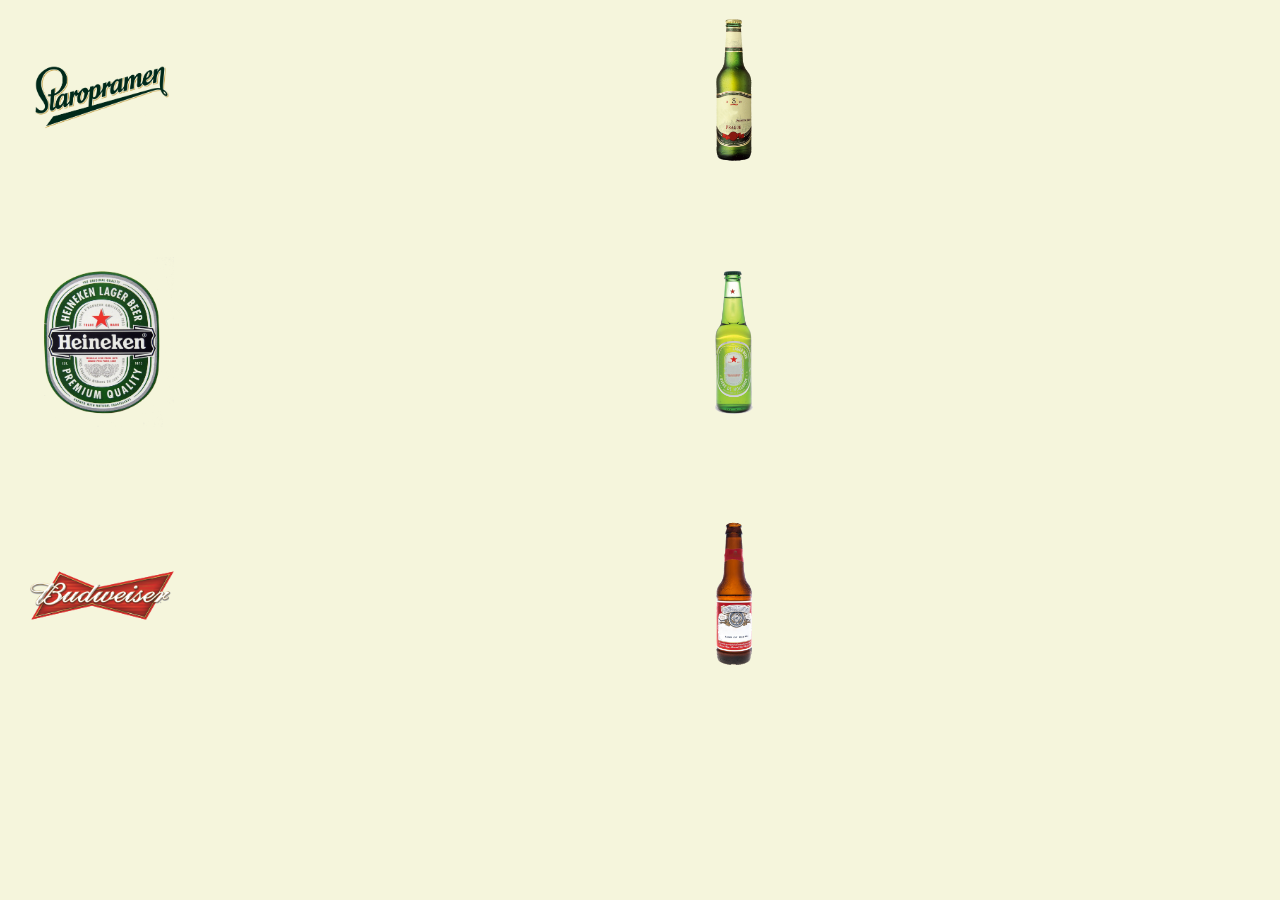
<file: geoTest/beer/index.html>
<!DOCTYPE html>
<html>
<head>
	<title>HiTechGo | Beer</title>
	<meta name="viewport" content="width=device-width, initial-scale=1, user-scalable=no">
	<meta name="apple-mobile-web-app-capable" content="yes">
	<meta name="mobile-web-app-capable" content="yes">
	<link rel="stylesheet" type="text/css" href="beer.css">
	<script type="text/javascript" src="js/beer.js" ></script>
	<!-- Code from: https://github.com/timruffles/ios-html5-drag-drop-shim -->
	<script type="text/javascript" src="js/ios-drag-drop.js"></script>
</head>
<body>
	
	<div id="game"></div>

</body>
</html>
</file>
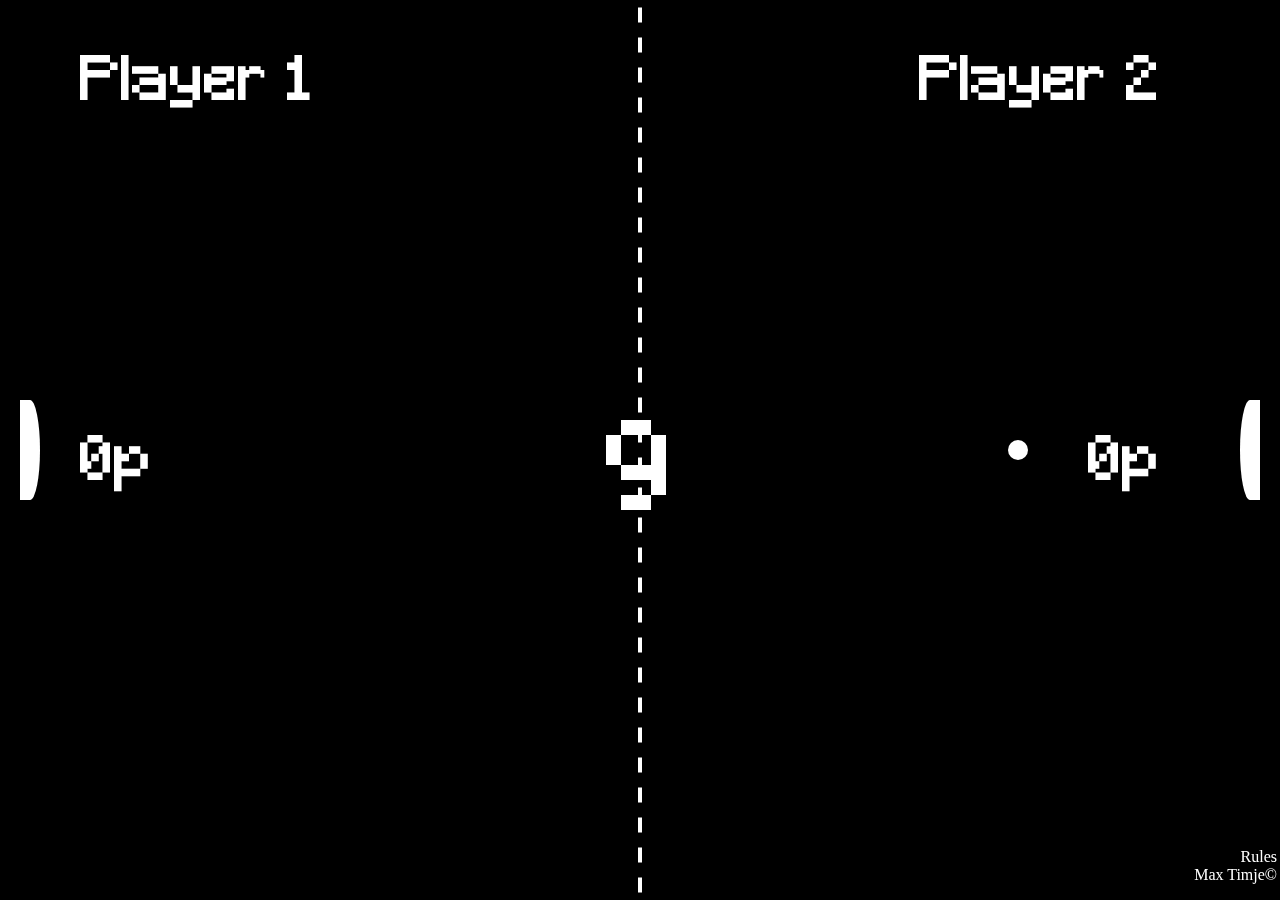
<file: geoTest/pong/index.html>
<!doctype html>
<html lang="en">
<head>
	<meta charset="UTF-8">
	<title>pong</title>
	<link href='https://fonts.googleapis.com/css?family=Press+Start+2P&subset=greek,latin' rel='stylesheet' type='text/css'>
	<style>
	@font-face { font-family: minecraft; src: url('Minecraft.ttf'); }
	canvas{
		position:absolute;
		margin: auto;
		top:0;
		bottom:0;
		left:0;
		right:0;
	}
	ul{
		list-style:none;
		position:absolute;
		right: 3px;
		bottom: 0;
		text-align:right;
		
	}
	a:link, a:visited, a:hover{
		color:#fff;
		text-align:left;
		text-decoration:none;
	}
	</style>
</head>
<body>
<script src="js/pong.js">
</script>
<ul>
<li><a href="rules.html">Rules</a></li>
<li><a href="http://www.timje.se">Max Timje&copy;</a></li>
</ul>
</body>
</html>
</file>
<file: geoTest/beer/beer.css>
*{
	margin: 0;
	padding: 0;
	font-family: sans-serif;
}

body {
	background-color: beige;
}

section h1 {
	font-size: 10vw;
	text-transform: uppercase;
	text-align: center;

}

section p {
	font-size: 6vw;
	text-align: center;
}
ul{
	list-style: none;
}
#logos {
	float: left;
	width: 50%;
	height: 100vh-30px;
}

#logos li {
	height: 28vh;
	
}

#bottles {
	float: right;
	width: 50%;
	height: 100vh-30px;
}

#bottles li {
	height: 28vh;
	
}

.group:after {
	clear: both;
}

.logo {
	height: 170px;
    margin: 5px 30px;
}

.bottle {
	height: 170px;
    margin: 5px 30px;

}
</file>
